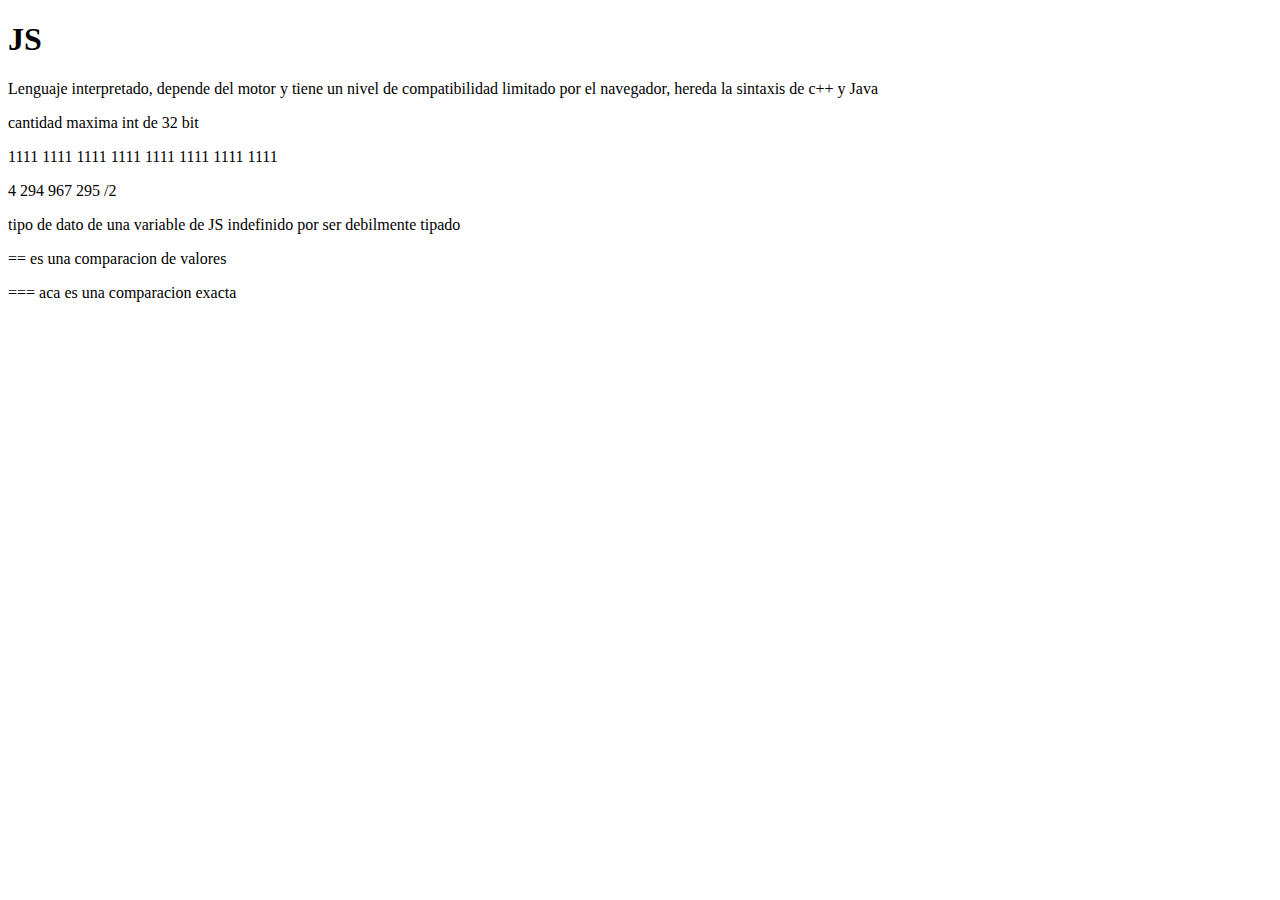
<file: clase#4/index.html>
<!DOCTYPE html>
<html lang="en">

<head>
    <meta charset="UTF-8">
    <meta name="viewport" content="width=device-width, initial-scale=1.0">
    <title>JAVASCRIPT</title>
    <script src="script.js"></script>
</head>

<body>
    <h1>JS</h1>
    <p>Lenguaje interpretado, depende del motor y tiene un nivel de compatibilidad limitado por el navegador, hereda la sintaxis de c++ y Java</p>
    <p>cantidad maxima int de 32 bit </p>
    <p>1111 1111 1111 1111 1111 1111 1111 1111</p>
    <p>4 294 967 295 /2</p>
    <p>tipo de dato de una variable de JS indefinido por ser debilmente tipado</p>
    <p> == es una comparacion de valores</p>
    <p> === aca es una comparacion exacta</p>

</body>

</html>
</file>
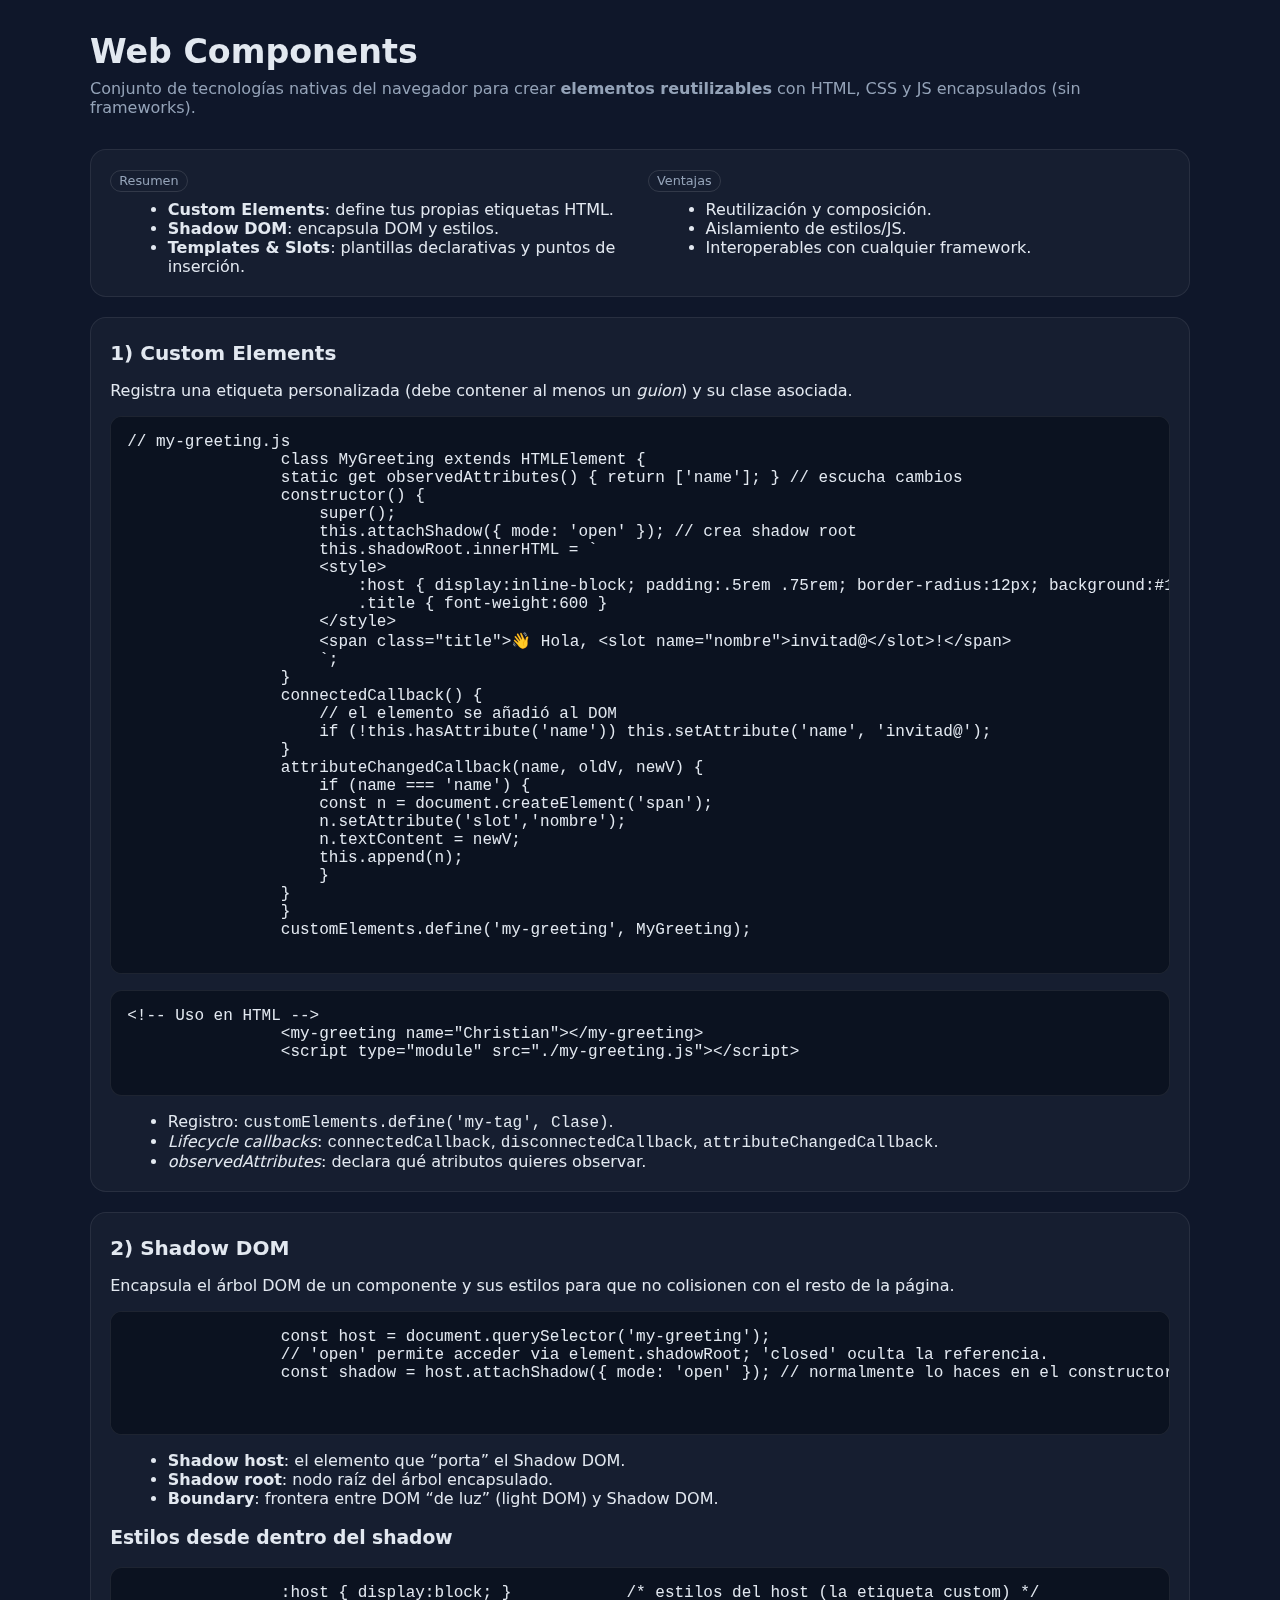
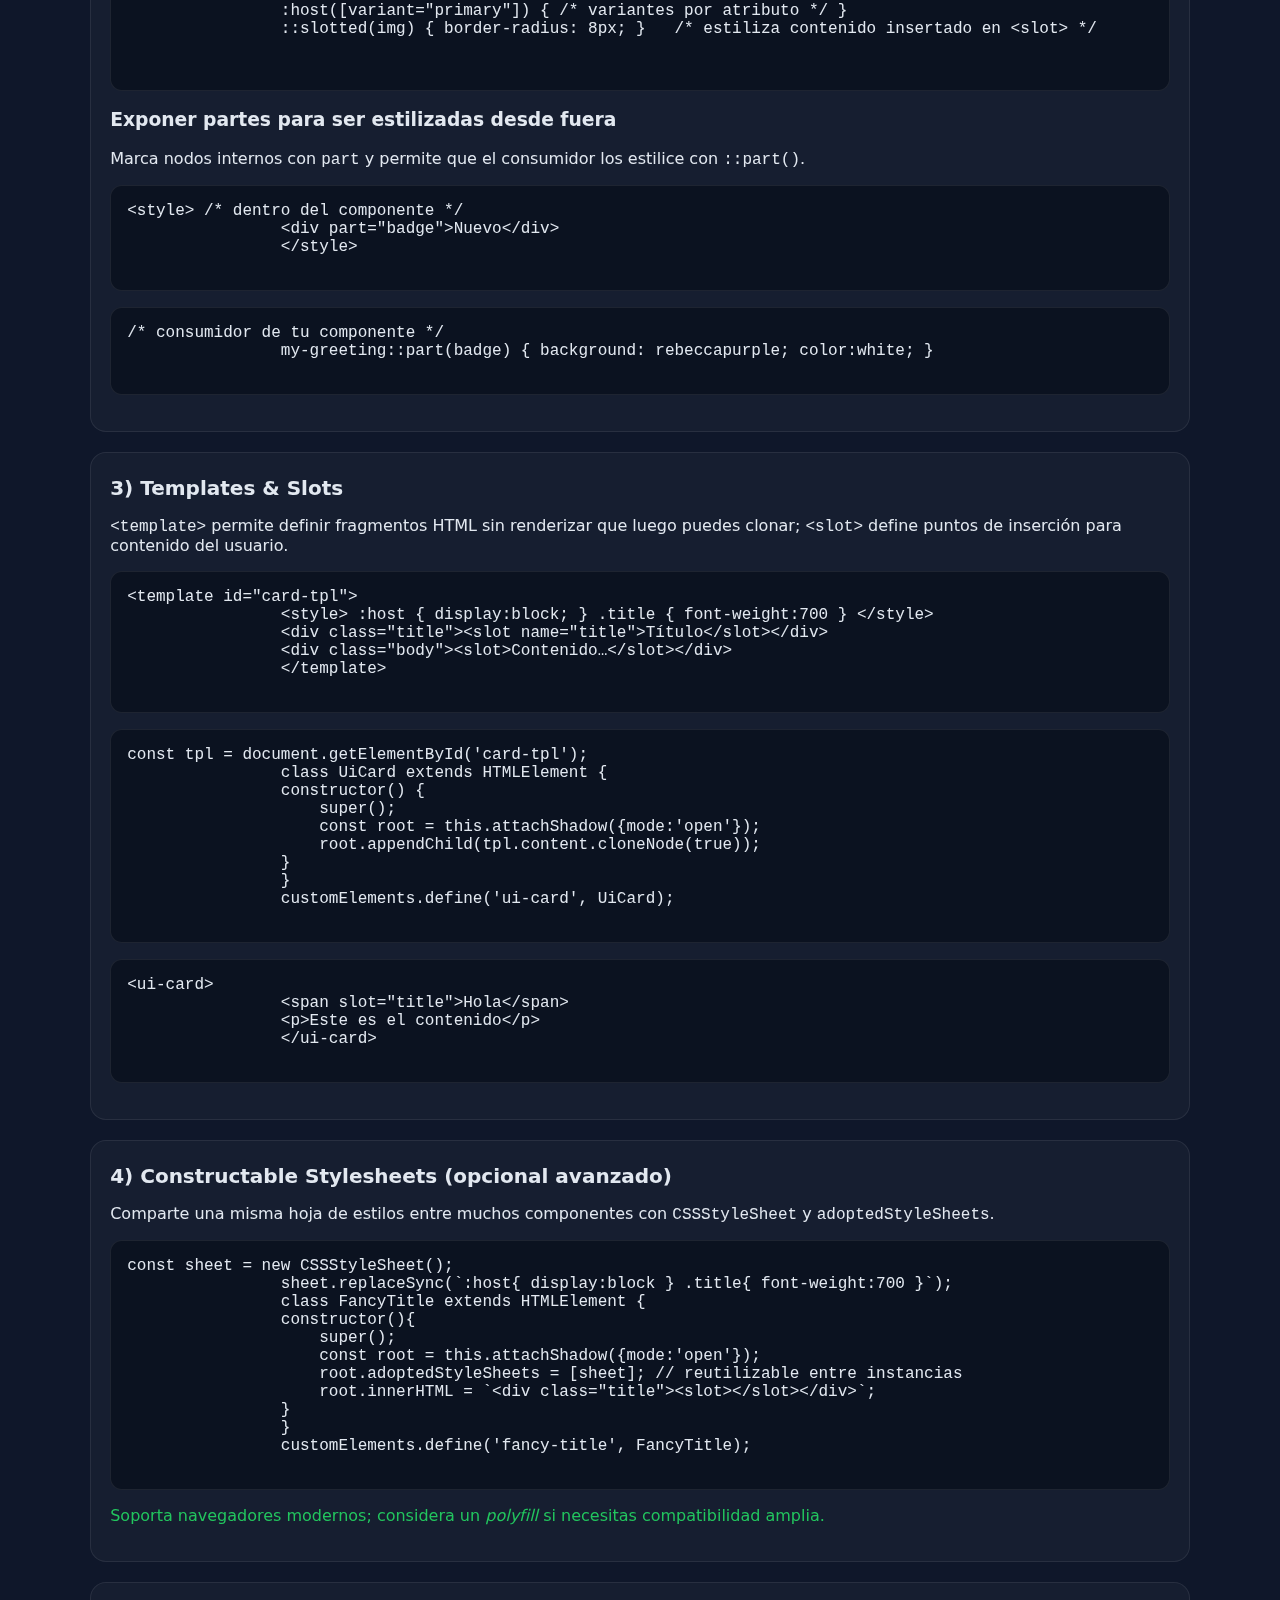
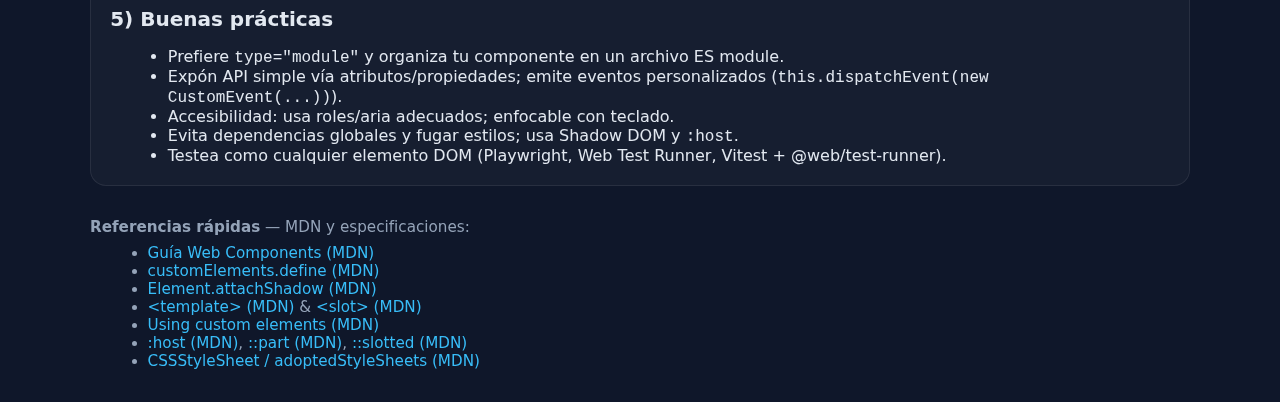
<file: Clase#5/index.html>
<!DOCTYPE html>
<html lang="es">

<head>
    <meta charset="UTF-8" />
    <meta name="viewport" content="width=device-width, initial-scale=1" />
    <title>Guía rápida de Web Components</title>
    <style>
         :root {
            --bg: #0f172a;
            --fg: #e2e8f0;
            --muted: #94a3b8;
            --brand: #38bdf8;
        }
        
        html,
        body {
            margin: 0;
            font-family: system-ui, -apple-system, Segoe UI, Roboto, Inter, Ubuntu, "Helvetica Neue", Arial;
            background: var(--bg);
            color: var(--fg);
        }
        
        main {
            max-width: 1100px;
            margin: auto;
            padding: 2rem;
        }
        
        h1 {
            font-size: clamp(1.8rem, 2.6vw, 2.6rem);
            margin: 0 0 .5rem
        }
        
        p.lead {
            color: var(--muted);
            margin: .25rem 0 2rem
        }
        
        section {
            background: rgba(255, 255, 255, .03);
            border: 1px solid rgba(255, 255, 255, .08);
            border-radius: 16px;
            padding: 1.25rem 1.2rem;
            margin: 1rem 0 1.25rem
        }
        
        h2 {
            margin: .2rem 0 1rem;
            font-size: 1.25rem
        }
        
        code,
        pre {
            font-family: ui-monospace, SFMono-Regular, Menlo, Monaco, Consolas, "Liberation Mono", "Courier New", monospace;
        }
        
        pre {
            background: #0b1220;
            border: 1px solid rgba(255, 255, 255, .08);
            padding: 1rem;
            border-radius: 12px;
            overflow: auto
        }
        
        ul {
            margin: .5rem 0 0 1.1rem;
        }
        
        a {
            color: var(--brand);
            text-decoration: none;
        }
        
        a:hover {
            text-decoration: underline;
        }
        
        .grid {
            display: grid;
            gap: 1rem;
            grid-template-columns: repeat(auto-fit, minmax(280px, 1fr));
        }
        
        .tag {
            display: inline-block;
            padding: .15rem .5rem;
            border: 1px solid rgba(255, 255, 255, .12);
            border-radius: 999px;
            font-size: .8rem;
            color: var(--muted);
        }
        
        footer {
            margin-top: 2rem;
            color: var(--muted);
            font-size: .95rem
        }
        
        .ok {
            color: #22c55e;
        }
    </style>
</head>

<body>
    <main>
        <h1>Web Components</h1>
        <p class="lead">
            Conjunto de tecnologías nativas del navegador para crear <strong>elementos reutilizables</strong> con HTML, CSS y JS encapsulados (sin frameworks).
        </p>
        <section>
            <div class="grid">
                <div>
                    <span class="tag">Resumen</span>
                    <ul>
                        <li><strong>Custom Elements</strong>: define tus propias etiquetas HTML.</li>
                        <li><strong>Shadow DOM</strong>: encapsula DOM y estilos.</li>
                        <li><strong>Templates & Slots</strong>: plantillas declarativas y puntos de inserción.</li>
                    </ul>
                </div>
                <div>
                    <span class="tag">Ventajas</span>
                    <ul>
                        <li>Reutilización y composición.</li>
                        <li>Aislamiento de estilos/JS.</li>
                        <li>Interoperables con cualquier framework.</li>
                    </ul>
                </div>
            </div>
        </section>

        <!-- CUSTOM ELEMENTS -->
        <section>
            <h2>1) Custom Elements</h2>
            <p>Registra una etiqueta personalizada (debe contener al menos un <em>guion</em>) y su clase asociada.</p>
            <pre><code class="language-js">// my-greeting.js
                class MyGreeting extends HTMLElement {
                static get observedAttributes() { return ['name']; } // escucha cambios
                constructor() {
                    super();
                    this.attachShadow({ mode: 'open' }); // crea shadow root
                    this.shadowRoot.innerHTML = `
                    &lt;style&gt;
                        :host { display:inline-block; padding:.5rem .75rem; border-radius:12px; background:#111827; }
                        .title { font-weight:600 }
                    &lt;/style&gt;
                    &lt;span class="title"&gt;👋 Hola, &lt;slot name="nombre"&gt;invitad@&lt;/slot&gt;!&lt;/span&gt;
                    `;
                }
                connectedCallback() {
                    // el elemento se añadió al DOM
                    if (!this.hasAttribute('name')) this.setAttribute('name', 'invitad@');
                }
                attributeChangedCallback(name, oldV, newV) {
                    if (name === 'name') {
                    const n = document.createElement('span');
                    n.setAttribute('slot','nombre');
                    n.textContent = newV;
                    this.append(n);
                    }
                }
                }
                customElements.define('my-greeting', MyGreeting);
            </code></pre>

            <pre><code class="language-html">&lt;!-- Uso en HTML --&gt;
                &lt;my-greeting name="Christian"&gt;&lt;/my-greeting&gt;
                &lt;script type="module" src="./my-greeting.js"&gt;&lt;/script&gt;
            </code></pre>

            <ul>
                <li>Registro: <code>customElements.define('my-tag', Clase)</code>.</li>
                <li><em>Lifecycle callbacks</em>: <code>connectedCallback</code>, <code>disconnectedCallback</code>, <code>attributeChangedCallback</code>.</li>
                <li><em>observedAttributes</em>: declara qué atributos quieres observar.</li>
            </ul>
        </section>

        <!-- SHADOW DOM -->
        <section>
            <h2>2) Shadow DOM</h2>
            <p>Encapsula el árbol DOM de un componente y sus estilos para que no colisionen con el resto de la página.</p>
            <pre>
                <code class="language-js">const host = document.querySelector('my-greeting');
                // 'open' permite acceder via element.shadowRoot; 'closed' oculta la referencia.
                const shadow = host.attachShadow({ mode: 'open' }); // normalmente lo haces en el constructor
                </code>
            </pre>
            <ul>
                <li><strong>Shadow host</strong>: el elemento que “porta” el Shadow DOM.</li>
                <li><strong>Shadow root</strong>: nodo raíz del árbol encapsulado.</li>
                <li><strong>Boundary</strong>: frontera entre DOM “de luz” (light DOM) y Shadow DOM.</li>
            </ul>
            <h3>Estilos desde dentro del shadow</h3>
            <pre>
                <code class="language-css">:host { display:block; }            /* estilos del host (la etiqueta custom) */
                :host([variant="primary"]) { /* variantes por atributo */ }
                ::slotted(img) { border-radius: 8px; }   /* estiliza contenido insertado en &lt;slot&gt; */
                </code>
            </pre>

            <h3>Exponer partes para ser estilizadas desde fuera</h3>
            <p>Marca nodos internos con <code>part</code> y permite que el consumidor los estilice con <code>::part()</code>.</p>
            <pre><code class="language-html">&lt;style&gt; /* dentro del componente */
                &lt;div part="badge"&gt;Nuevo&lt;/div&gt;
                &lt;/style&gt;
            </code></pre>
            <pre><code class="language-css">/* consumidor de tu componente */
                my-greeting::part(badge) { background: rebeccapurple; color:white; }
            </code></pre>
        </section>

        <!-- TEMPLATES & SLOTS -->
        <section>
            <h2>3) Templates &amp; Slots</h2>
            <p><code>&lt;template&gt;</code> permite definir fragmentos HTML sin renderizar que luego puedes clonar; <code>&lt;slot&gt;</code> define puntos de inserción para contenido del usuario.</p>
            <pre><code class="language-html">&lt;template id="card-tpl"&gt;
                &lt;style&gt; :host { display:block; } .title { font-weight:700 } &lt;/style&gt;
                &lt;div class="title"&gt;&lt;slot name="title"&gt;Título&lt;/slot&gt;&lt;/div&gt;
                &lt;div class="body"&gt;&lt;slot&gt;Contenido…&lt;/slot&gt;&lt;/div&gt;
                &lt;/template&gt;
            </code></pre>
            <pre><code class="language-js">const tpl = document.getElementById('card-tpl');
                class UiCard extends HTMLElement {
                constructor() {
                    super();
                    const root = this.attachShadow({mode:'open'});
                    root.appendChild(tpl.content.cloneNode(true));
                }
                }
                customElements.define('ui-card', UiCard);
            </code></pre>
            <pre><code class="language-html">&lt;ui-card&gt;
                &lt;span slot="title"&gt;Hola&lt;/span&gt;
                &lt;p&gt;Este es el contenido&lt;/p&gt;
                &lt;/ui-card&gt;
            </code></pre>
        </section>

        <!-- STYLESHEETS CONSTRUCTIBLES -->
        <section>
            <h2>4) Constructable Stylesheets (opcional avanzado)</h2>
            <p>Comparte una misma hoja de estilos entre muchos componentes con <code>CSSStyleSheet</code> y <code>adoptedStyleSheets</code>.</p>
            <pre><code class="language-js">const sheet = new CSSStyleSheet();
                sheet.replaceSync(`:host{ display:block } .title{ font-weight:700 }`);
                class FancyTitle extends HTMLElement {
                constructor(){
                    super();
                    const root = this.attachShadow({mode:'open'});
                    root.adoptedStyleSheets = [sheet]; // reutilizable entre instancias
                    root.innerHTML = `&lt;div class="title"&gt;&lt;slot&gt;&lt;/slot&gt;&lt;/div&gt;`;
                }
                }
                customElements.define('fancy-title', FancyTitle);
            </code></pre>
            <p class="ok">Soporta navegadores modernos; considera un <em>polyfill</em> si necesitas compatibilidad amplia.</p>
        </section>

        <!-- BUENAS PRÁCTICAS -->
        <section>
            <h2>5) Buenas prácticas</h2>
            <ul>
                <li>Prefiere <code>type="module"</code> y organiza tu componente en un archivo ES module.</li>
                <li>Expón API simple vía atributos/propiedades; emite eventos personalizados (<code>this.dispatchEvent(new CustomEvent(...))</code>).</li>
                <li>Accesibilidad: usa roles/aria adecuados; enfocable con teclado.</li>
                <li>Evita dependencias globales y fugar estilos; usa Shadow DOM y <code>:host</code>.</li>
                <li>Testea como cualquier elemento DOM (Playwright, Web Test Runner, Vitest + @web/test-runner).</li>
            </ul>
        </section>

        <!-- ENLACES -->
        <footer>
            <strong>Referencias rápidas</strong> — MDN y especificaciones:
            <ul>
                <li><a href="https://developer.mozilla.org/en-US/docs/Web/API/Web_components" target="_blank" rel="noreferrer">Guía Web Components (MDN)</a></li>
                <li><a href="https://developer.mozilla.org/en-US/docs/Web/API/CustomElementRegistry/define" target="_blank" rel="noreferrer">customElements.define (MDN)</a></li>
                <li><a href="https://developer.mozilla.org/en-US/docs/Web/API/Element/attachShadow" target="_blank" rel="noreferrer">Element.attachShadow (MDN)</a></li>
                <li><a href="https://developer.mozilla.org/en-US/docs/Web/HTML/Reference/Elements/template" target="_blank" rel="noreferrer">&lt;template&gt; (MDN)</a> &amp; <a href="https://developer.mozilla.org/en-US/docs/Web/HTML/Reference/Elements/slot"
                        target="_blank" rel="noreferrer">&lt;slot&gt; (MDN)</a></li>
                <li><a href="https://developer.mozilla.org/en-US/docs/Web/API/Web_components/Using_custom_elements" target="_blank" rel="noreferrer">Using custom elements (MDN)</a></li>
                <li><a href="https://developer.mozilla.org/en-US/docs/Web/CSS/%3Ahost" target="_blank" rel="noreferrer">:host (MDN)</a>, <a href="https://developer.mozilla.org/en-US/docs/Web/CSS/%3A%3Apart" target="_blank" rel="noreferrer">::part (MDN)</a>,
                    <a href="https://developer.mozilla.org/en-US/docs/Web/CSS/%3A%3Aslotted" target="_blank" rel="noreferrer">::slotted (MDN)</a></li>
                <li><a href="https://developer.mozilla.org/en-US/docs/Web/API/CSSStyleSheet/CSSStyleSheet" target="_blank" rel="noreferrer">CSSStyleSheet / adoptedStyleSheets (MDN)</a></li>
            </ul>
        </footer>
    </main>
</body>

</html>
</file>
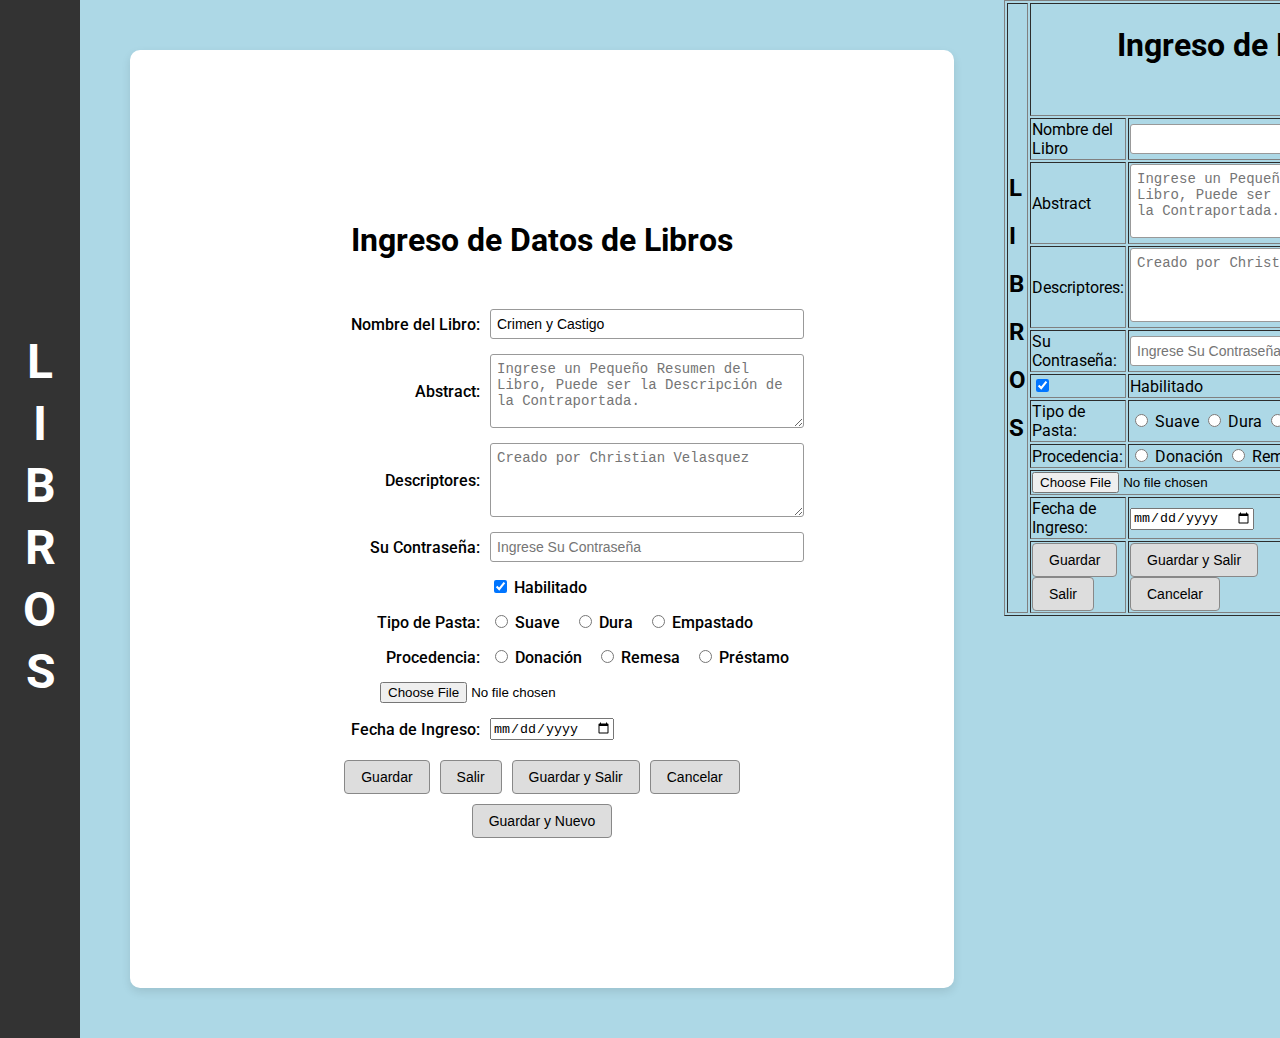
<file: Laboratorio#1/index.html>
<!DOCTYPE html>
<html lang="es">
<head>
    <meta charset="UTF-8">
    <meta name="viewport" content="width=device-width, initial-scale=1.0">
    <title>LABORATORIO #1</title>
    <link href="https://fonts.googleapis.com/css2?family=Roboto&display=swap" rel="stylesheet">
    <link rel="stylesheet" href="style.css">
</head>
<body>
    <nav>
        <div>LIBROS</div>
    </nav>

    <main>
        <form action="" method="post">
            <h1>Ingreso de Datos de Libros</h1>

            <div class="form">
                <label for="name">Nombre del Libro:</label>
                <input type="text" id="name" value="Crimen y Castigo" placeholder="Ingrese Su Libro"> 
            </div>

            <div class="form">
                <label for="abstract">Abstract:</label>
                <textarea id="abstract" placeholder="Ingrese un Pequeño Resumen del Libro, Puede ser la Descripción de la Contraportada."></textarea>
            </div>

            <div class="form">
                <label for="descrip">Descriptores:</label>
                <textarea id="descrip" placeholder="Creado por Christian Velasquez"></textarea>
            </div>

            <div class="form">
                <label for="pass">Su Contrase&ntilde;a:</label>
                <input type="password" id="pass" placeholder="Ingrese Su Contrase&ntilde;a">
            </div>

            <div class="form checkbox">
                <div class="group">
                    <input type="checkbox" id="cbh" checked>
                    <label for="cbh">Habilitado</label>
                </div> 
            </div>

            <div class="form">
                <label>Tipo de Pasta:</label>
                <div class="group">
                    <input type="radio" name="pasta" id="suave" value="Suave">
                    <label for="suave">Suave</label>
                    <input type="radio" name="pasta" id="dura" value="Dura"z>
                    <label for="dura">Dura</label>
                    <input type="radio" name="pasta" id="empastado"value="Empastado">
                    <label for="empastado">Empastado</label>
                </div>
            </div>

            <div class="form">
                <label>Procedencia:</label>
                <div class="group">
                    <input type="radio" id="donacion" name="procedencia" value="Donación">
                    <label for="donacion">Donación</label>
                    <input type="radio" id="remesa" name="procedencia" value="Remesa">
                    <label for="remesa">Remesa</label>
                    <input type="radio" id="prestamo" name="procedencia" value="Préstamo">
                    <label for="prestamo">Préstamo</label>
                </div>
            </div>

            <div class="img">
                <input type="file" id="imagen">
            </div>

            <div class="form">
                <label for="idate">Fecha de Ingreso: </label>
                <input type="date" name="idate" id="idate">
            </div>

            <div class="buttons">
                <button type="button">Guardar</button>
                <button type="button">Salir</button>
                <button type="button">Guardar y Salir</button>
                <button type="reset">Cancelar</button>
                <button type="submit">Guardar y Nuevo</button>
            </div>
        </form>
    </main>

    <footer>
        <form action="" method="post">
            <table border="1">
                <tr>
                    <td rowspan="12">
                        <h2>L <br></h2>
                        <h2>I <br></h2>
                        <h2>B <br></h2>
                        <h2>R <br></h2>
                        <h2>O <br></h2>
                        <h2>S <br></h2>
                    </td>
                    <td colspan="3">
                        <h1>Ingreso de Datos</h1>
                    </td>
                </tr>

                <tr>
                    <td>
                        <label for="name2">Nombre del Libro</label>
                    </td>
                    <td colspan="2">
                        <input type="text" name="name2" id="name2">
                    </td>
                </tr>

                <tr>
                    <td>
                        <label for="abstrtact2">Abstract</label>
                    </td>
                    <td colspan="2">
                        <textarea id="abstract2" placeholder="Ingrese un Pequeño Resumen del Libro, Puede ser la Descripción de la Contraportada."></textarea>
                    </td>
                </tr>

                <tr>
                    <td>
                        <label for="descrip2">Descriptores:</label>
                    </td>
                    <td colspan="2">
                        <textarea id="descrip2" placeholder="Creado por Christian Velasquez"></textarea>
                    </td>
                </tr>

                <tr>
                    <td>
                        <label for="pass2">Su Contrase&ntilde;a:</label>
                    </td>
                    <td colspan="2">
                        <input type="password" id="pass2" placeholder="Ingrese Su Contrase&ntilde;a">
                    </td>
                </tr>

                <tr>
                    <td>
                        <input type="checkbox" id="cbh" checked>
                    </td>
                    <td colspan="2">
                        <label for="cbh">Habilitado</label>
                    </td>
                </tr>

                <tr>
                    <td>
                        <label>Tipo de Pasta:</label>
                    </td>
                    <td colspan="2">
                        <input type="radio" name="pasta" id="suave" value="Suave">
                        <label for="suave">Suave</label>
                        <input type="radio" name="pasta" id="dura" value="Dura"z>
                        <label for="dura">Dura</label>
                        <input type="radio" name="pasta" id="empastado"value="Empastado">
                        <label for="empastado">Empastado</label>
                    </td>
                </tr>

                <tr>
                    <td>
                        <label>Procedencia:</label>
                    </td>
                    <td colspan="2">
                        <input type="radio" id="donacion" name="procedencia" value="Donación">
                        <label for="donacion">Donación</label>
                        <input type="radio" id="remesa" name="procedencia" value="Remesa">
                        <label for="remesa">Remesa</label>
                        <input type="radio" id="prestamo" name="procedencia" value="Préstamo">
                        <label for="prestamo">Préstamo</label>
                    </td>
                </tr>

                <tr>
                    <td colspan="3">
                        <input type="file" id="imagen">
                    </td>
                </tr>

                <tr>
                    <td>
                        <label for="idate">Fecha de Ingreso: </label>
                    </td>
                    <td colspan="2">
                        <input type="date" name="idate" id="idate">
                    </td>
                </tr>

                <tr>
                    <td colspan="1">
                        <button type="button">Guardar</button>
                        <button type="button">Salir</button>
                    </td>
                    <td colspan="1">
                        <button type="button">Guardar y Salir</button>
                        <button type="reset">Cancelar</button>
                    </td>
                    <td colspan="1">
                        <button type="submit">Guardar y Nuevo</button>
                    </td>
                </tr>
            </table>
        </form>
    </footer>
</body>
</html>
</file>
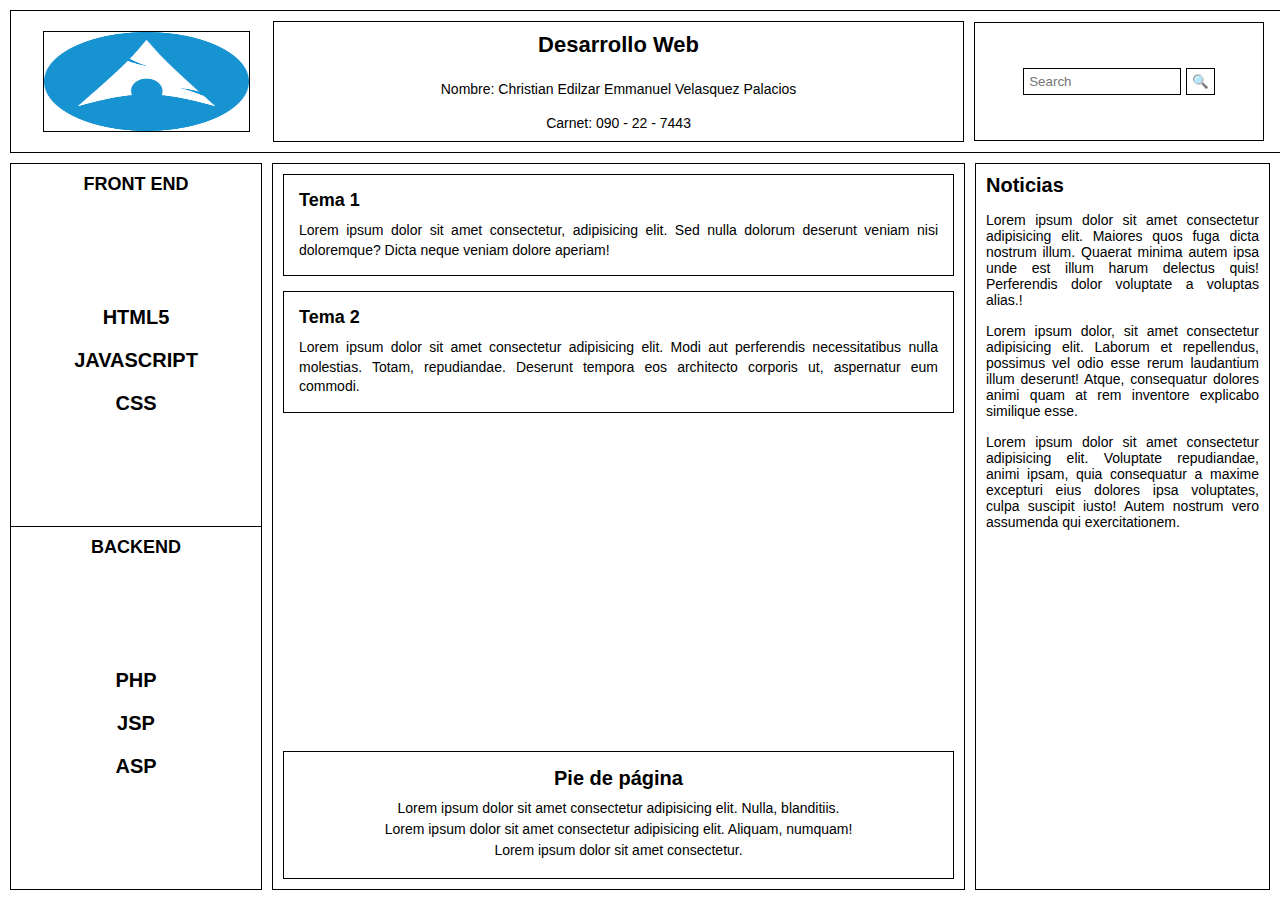
<file: Laboratorio#2/index.html>
<!DOCTYPE html>
<html lang="es">

<head>
    <meta charset="UTF-8">
    <meta name="viewport" content="width=device-width, initial-scale=1.0">
    <title>Laboratorio #2</title>
    <link rel="stylesheet" href="css/styles.css">
</head>

<body>
    <header>
        <div class="cLogo">
            <img src="assets/images/logo.webp" alt="Logo">
        </div>

        <div class="cTitulo">
            <h1>Desarrollo Web</h1>
            <br>
            <p>Nombre: Christian Edilzar Emmanuel Velasquez Palacios</p>
            <br>
            <p>Carnet: 090 - 22 - 7443</p>
        </div>

        <div class="search">
            <input type="text" placeholder="Search">
            <button>🔍</button>
        </div>
    </header>

    <nav>
        <div class="menu">
            <h3>FRONT END</h3>
            <ul>
                <li><a href="https://developer.mozilla.org/es/docs/Web/HTML" target="_blank">HTML5</a></li>
                <li><a href="https://developer.mozilla.org/es/docs/Web/JavaScript" target="_blank">JAVASCRIPT</a></li>
                <li><a href="https://developer.mozilla.org/es/docs/Web/CSS" target="_blank">CSS</a></li>
            </ul>
        </div>

        <div class="menu">
            <h3>BACKEND</h3>
            <ul>
                <li><a href="https://www.php.net/" target="_blank">PHP</a></li>
                <li><a href="https://www.ibm.com/docs/es/dmrt/9.5.0?topic=files-javaserver-pages-jsp-technology" target="_blank">JSP</a></li>
                <li><a href="https://dotnet.microsoft.com/en-us/apps/aspnet" target="_blank">ASP</a></li>
            </ul>
        </div>
    </nav>

    <main>
        <div class="caja">
            <h3>Tema 1</h3>
            <p>Lorem ipsum dolor sit amet consectetur, adipisicing elit. Sed nulla dolorum deserunt veniam nisi doloremque? Dicta neque veniam dolore aperiam!</p>
        </div>

        <div class="caja">
            <h3>Tema 2</h3>
            <p>Lorem ipsum dolor sit amet consectetur adipisicing elit. Modi aut perferendis necessitatibus nulla molestias. Totam, repudiandae. Deserunt tempora eos architecto corporis ut, aspernatur eum commodi.</p>
        </div>

        <div class="pie">
            <h2>Pie de página</h2>
            <p>Lorem ipsum dolor sit amet consectetur adipisicing elit. Nulla, blanditiis.</p>
            <p>Lorem ipsum dolor sit amet consectetur adipisicing elit. Aliquam, numquam!</p>
            <p>Lorem ipsum dolor sit amet consectetur.</p>
        </div>
    </main>

    <aside>
        <div class="noticias">
            <h2>Noticias</h2>
            <p>Lorem ipsum dolor sit amet consectetur adipisicing elit. Maiores quos fuga dicta nostrum illum. Quaerat minima autem ipsa unde est illum harum delectus quis! Perferendis dolor voluptate a voluptas alias.!</p>
            <p>Lorem ipsum dolor, sit amet consectetur adipisicing elit. Laborum et repellendus, possimus vel odio esse rerum laudantium illum deserunt! Atque, consequatur dolores animi quam at rem inventore explicabo similique esse.</p>
            <p>Lorem ipsum dolor sit amet consectetur adipisicing elit. Voluptate repudiandae, animi ipsam, quia consequatur a maxime excepturi eius dolores ipsa voluptates, culpa suscipit iusto! Autem nostrum vero assumenda qui exercitationem.</p>
        </div>
    </aside>

</body>

</html>
</file>
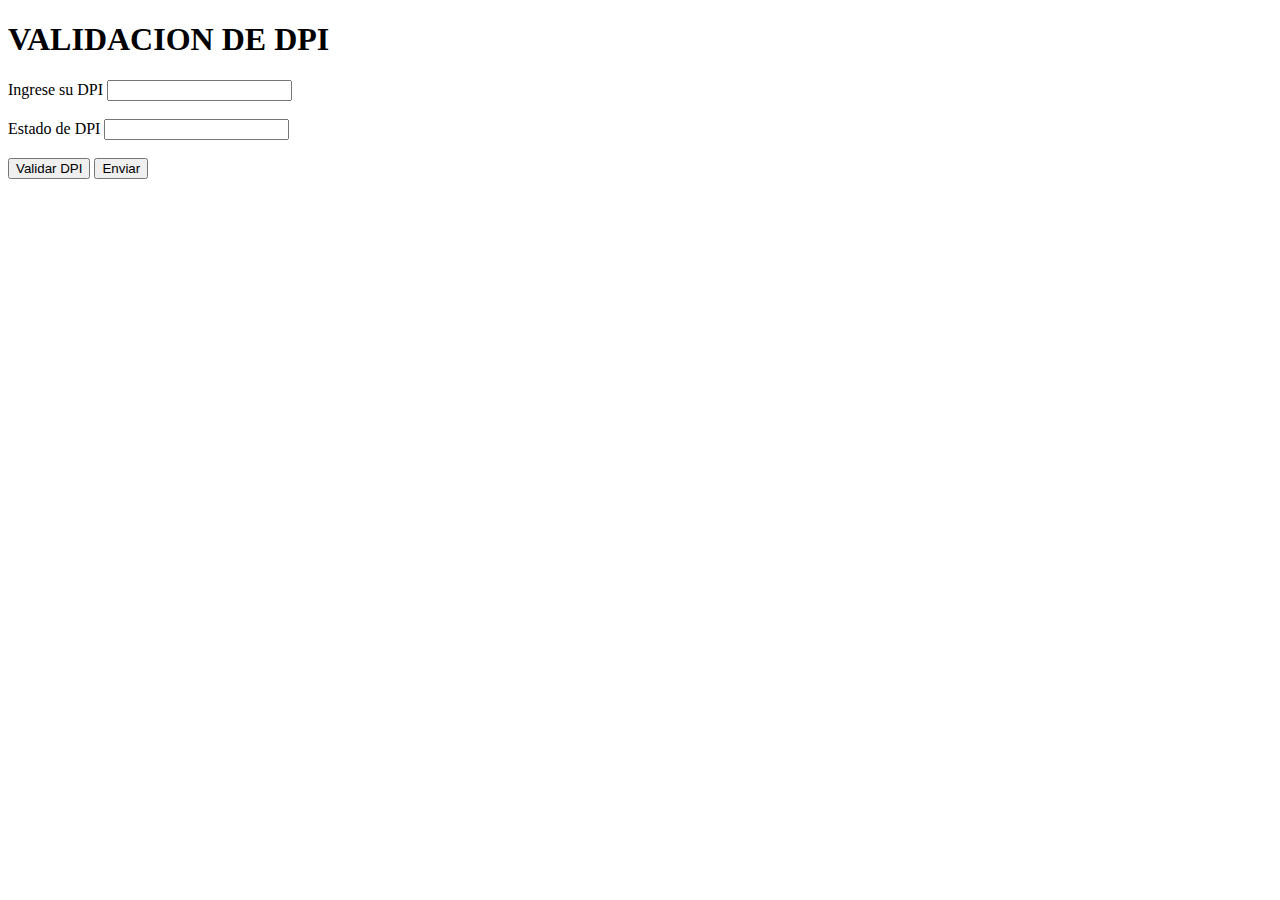
<file: laboratorio#4/index.html>
<!DOCTYPE html>
<html lang="en">

<head>
    <meta charset="UTF-8">
    <meta name="viewport" content="width=device-width, initial-scale=1.0">
    <title>REGISTRO</title>
    <link rel="stylesheet" href="main.scss">
    <script src="main.js"></script>
</head>

<body>
    <h1>VALIDACION DE DPI</h1>
    <form action="index.html" method="post">
        <label for="cui">Ingrese su DPI</label>
        <input type="number" name="cui" id="cui" onchange="this.validarCUI">
        <br>
        <br>
        <label for="status">Estado de DPI</label>
        <input type="text" name="status" id="status">
        <br>
        <br>
        <button>Validar DPI</button>
        <input type="submit" id="btnsend" value="Enviar">
    </form>
</body>

</html>
</file>
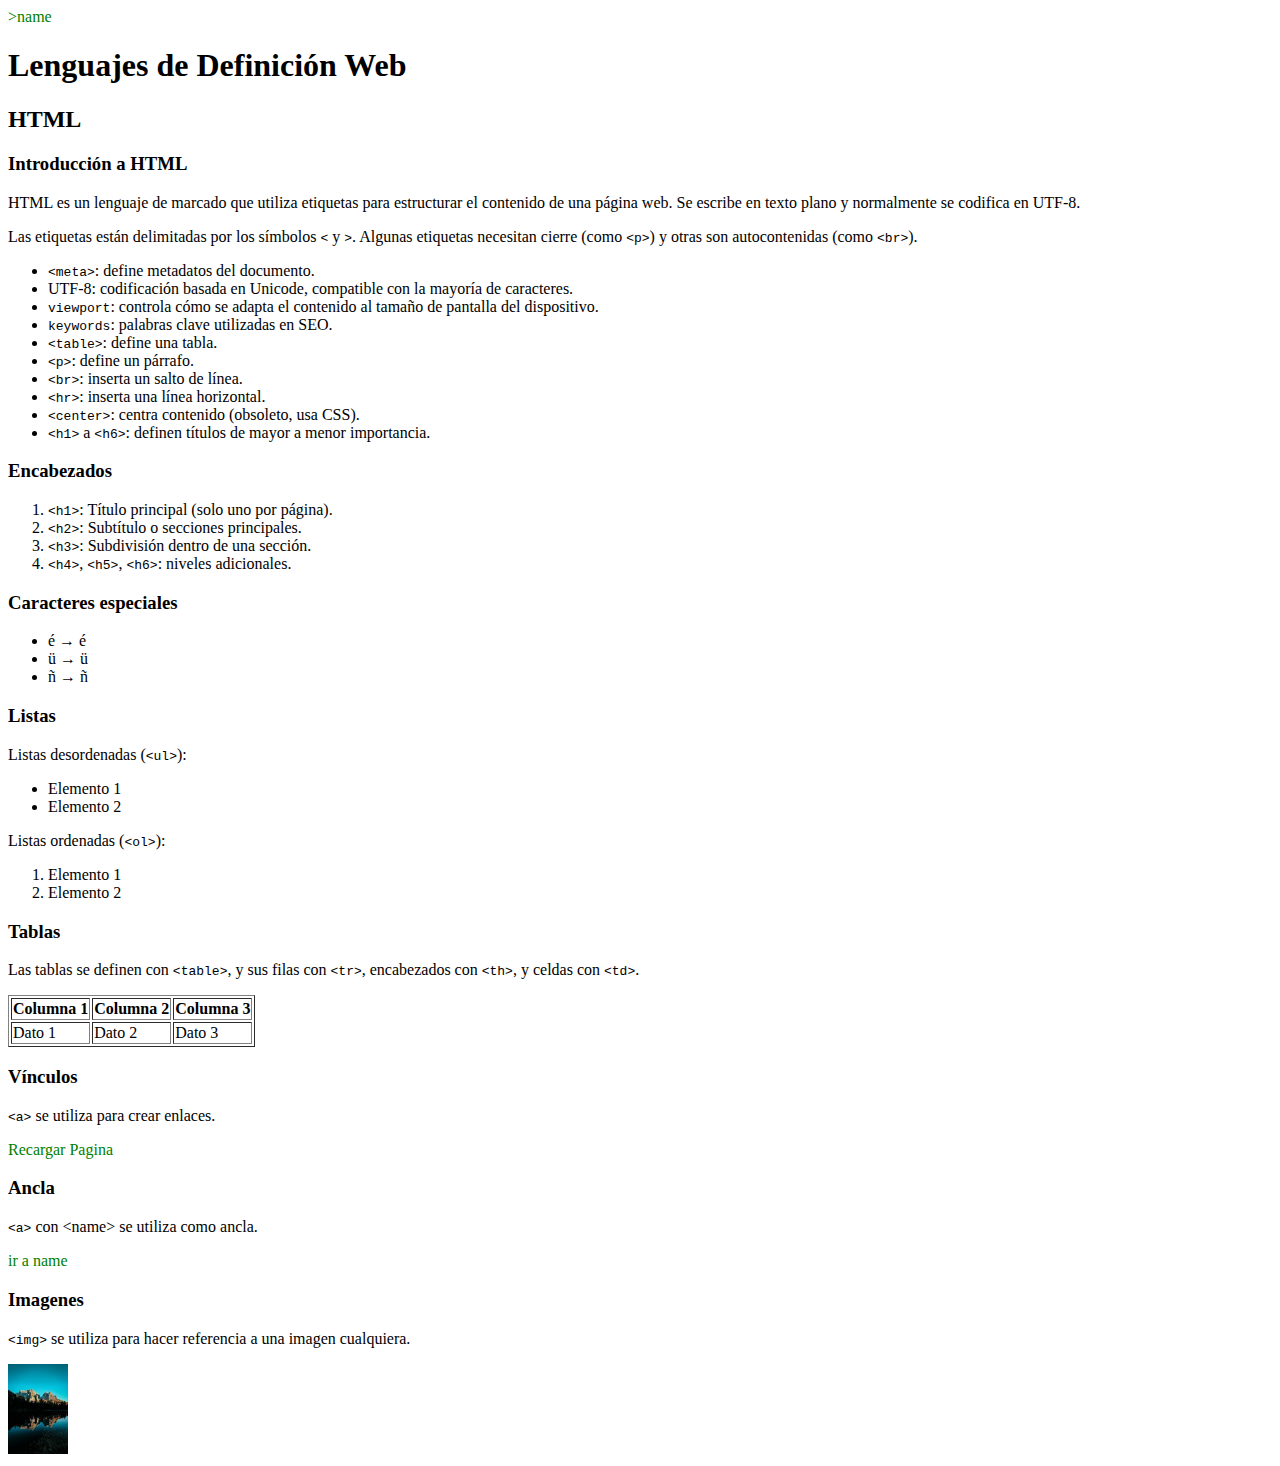
<file: Clase2.html>
<!DOCTYPE html>
<html lang="en">
<head>
    <meta charset="UTF-8">
    <meta name="viewport" content="width=device-width, initial-scale=1.0">
    <title>CLASE 2</title>
</head>
<body>
    <a id="name"</a>>name</a>
    <h1>Lenguajes de Definición Web</h1>
    <h2>HTML</h2>
    <h3>Introducción a HTML</h3>
    <p>HTML es un lenguaje de marcado que utiliza etiquetas para estructurar el contenido de una página web. Se escribe en texto plano y normalmente se codifica en UTF-8.</p>
    <p>Las etiquetas están delimitadas por los símbolos <code>&lt;</code> y <code>&gt;</code>. Algunas etiquetas necesitan cierre (como <code>&lt;p&gt;</code>) y otras son autocontenidas (como <code>&lt;br&gt;</code>).</p>

    <ul>
        <li><code>&lt;meta&gt;</code>: define metadatos del documento.</li>
        <li>UTF-8: codificación basada en Unicode, compatible con la mayoría de caracteres.</li>
        <li><code>viewport</code>: controla cómo se adapta el contenido al tamaño de pantalla del dispositivo.</li>
        <li><code>keywords</code>: palabras clave utilizadas en SEO.</li>
        <li><code>&lt;table&gt;</code>: define una tabla.</li>
        <li><code>&lt;p&gt;</code>: define un párrafo.</li>
        <li><code>&lt;br&gt;</code>: inserta un salto de línea.</li>
        <li><code>&lt;hr&gt;</code>: inserta una línea horizontal.</li>
        <li><code>&lt;center&gt;</code>: centra contenido (obsoleto, usa CSS).</li>
        <li><code>&lt;h1&gt;</code> a <code>&lt;h6&gt;</code>: definen títulos de mayor a menor importancia.</li>
    </ul>

    <h3>Encabezados</h3>
    <ol>
        <li><code>&lt;h1&gt;</code>: Título principal (solo uno por página).</li>
        <li><code>&lt;h2&gt;</code>: Subtítulo o secciones principales.</li>
        <li><code>&lt;h3&gt;</code>: Subdivisión dentro de una sección.</li>
        <li><code>&lt;h4&gt;</code>, <code>&lt;h5&gt;</code>, <code>&lt;h6&gt;</code>: niveles adicionales.</li>
    </ol>

    <h3>Caracteres especiales</h3>
    <ul>
        <li>&eacute; → é</li>
        <li>&uuml; → ü</li>
        <li>&ntilde; → ñ</li>
    </ul>

    <h3>Listas</h3>
    <p>Listas desordenadas (<code>&lt;ul&gt;</code>):</p>
    <ul>
        <li>Elemento 1</li>
        <li>Elemento 2</li>
    </ul>

    <p>Listas ordenadas (<code>&lt;ol&gt;</code>):</p>
    <ol>
        <li>Elemento 1</li>
        <li>Elemento 2</li>
    </ol>
    
    <h3>Tablas</h3>
    <p>Las tablas se definen con <code>&lt;table&gt;</code>, y sus filas con <code>&lt;tr&gt;</code>, encabezados con <code>&lt;th&gt;</code>, y celdas con <code>&lt;td&gt;</code>.</p>
    <table border="1">
        <tr>
            <th>Columna 1</th>
            <th>Columna 2</th>
            <th>Columna 3</th>
        </tr>
        <tr>
            <td>Dato 1</td>
            <td>Dato 2</td>
            <td>Dato 3</td>
        </tr>
    </table>

    <h3>Vínculos</h3>
    <p><code>&lt;a&gt;</code> se utiliza para crear enlaces.</p>
    <a href="#">Recargar Pagina</a>

    <h3>Ancla</h3>
    <p><code>&lt;a&gt;</code> con &lt;name&gt; se utiliza como ancla.</p>
    <a href="#name">ir a name</a>

    <h3>Imagenes</h3>
    <p><code>&lt;img&gt;</code> se utiliza para hacer referencia a una imagen cualquiera.</p>
    <img srcset="[data-uri]" alt="">
    <style>
        h1 {
            font-size: 2em;
        }
        a {
            text-decoration: none;
            color: green;
        }
        img{
            width: 60px;
        }
        img:hover{
            transition: 3s;
            width: 100px;
        }
    </style>
</body>

</html>
</file>
<file: Laboratorio#1/style.css>
body {
    font-family: 'Roboto', sans-serif;
    background-color: lightblue;
    margin: 0;
    padding: 0;
    display: flex;
    }

    nav {
    width: 80px;
    background-color: #333;
    color: white;
    writing-mode: vertical-rl;
    text-orientation: upright;
    display: flex;
    justify-content: center;
    align-items: center;
    font-size: 3rem;
    letter-spacing: 5px;
    font-weight: bold;
    }

    main {
    flex-grow: 1;
    background-color: white;
    padding: 150px;
    margin: 50px;
    border-radius: 10px;
    box-shadow: 0 4px 10px rgba(0, 0, 0, 0.1);
    max-width: 700px;
    }

    h1 {
    text-align: center;
    margin-bottom: 50px;
    }

    .form {
    display: flex;
    align-items: center;
    margin-bottom: 15px;
    }

    .form label {
    width: 200px;
    margin-right: 10px;
    font-weight: 500;
    text-align: right;
    }
    
    .img{
        margin-left: 100px;
        margin-bottom: 15px;
    }

    input[type="text"],
    input[type="password"],
    textarea {
    width: 300px;
    padding: 6px;
    border: 1px solid #999;
    border-radius: 3px;
    font-size: 14px;
    }

    textarea {
    resize: vertical;
    height: 60px;
    }

    .checkbox {
    margin-left: 210px;
    }

    .buttons {
    margin-top: 20px;
    display: flex;
    flex-wrap: wrap;
    gap: 10px;
    justify-content: center;
    }

    button {
    padding: 8px 16px;
    background-color: #ddd;
    border: 1px solid #888;
    border-radius: 4px;
    font-size: 14px;
    cursor: pointer;
    }

    button:hover {
    background-color: #bbb;
    }
</file>
<file: Laboratorio#2/css/styles.css>
@charset "UTF-8";
* {
  margin: 0;
  padding: 0;
  box-sizing: border-box;
  font-family: Arial, sans-serif;
}

body {
  display: grid;
  grid-template-areas: "header header header" "nav main aside";
  grid-template-columns: 20% 55% 25%;
  grid-template-rows: auto 1fr;
  min-height: 100vh;
  gap: 10px;
  padding: 10px;
}

/* ---------------- LOGO TITULO SEARCH ---------------- */
header {
  grid-area: header;
  display: grid;
  grid-template-columns: 20% 55% 25%;
  align-items: center;
  border: 1px solid #000;
  padding: 10px;
}
header .cLogo img {
  width: 207px;
  height: 101px;
  border: 1px solid #000;
  display: block;
  margin: 0 auto;
}
header .cTitulo {
  text-align: center;
  border: 1px solid #000;
  padding: 10px;
}
header .cTitulo h1 {
  font-size: 22px;
  margin-bottom: 5px;
}
header .cTitulo p {
  font-size: 14px;
}
header .search {
  margin-left: 10px;
  margin-right: 15px;
  display: flex;
  align-items: center;
  justify-content: center;
  border: 1px solid #000;
  padding: 45px;
}
header .search input {
  width: 80%;
  padding: 5px;
  border: 1px solid #000;
  margin-right: 5px;
}
header .search button {
  padding: 5px;
  border: 1px solid #000;
  background: white;
  cursor: pointer;
}

/* ---------------- MENÚ LATERAL ---------------- */
nav {
  grid-area: nav;
  display: flex;
  flex-direction: column;
  border: 1px solid #000;
  height: 100%;
  align-self: stretch;
}
nav .menu {
  flex: 1;
  padding: 10px;
  text-align: center;
  border-bottom: 1px solid #000;
  display: flex;
  flex-direction: column;
  justify-content: flex-start;
}
nav .menu h3 {
  font-size: 18px;
  margin-bottom: 10px;
}
nav .menu ul {
  list-style: none;
  font-size: 20px;
  font-weight: bold;
  flex-grow: 1;
  display: flex;
  flex-direction: column;
  justify-content: center;
}
nav .menu ul li {
  margin: 10px 0;
}
nav .menu ul li a {
  text-decoration: none;
  color: black;
}
nav .menu ul li a:hover {
  text-decoration: underline;
}
nav .menu:last-child {
  border-bottom: none;
}

/* ---------------- CONTENIDO PRINCIPAL ---------------- */
main {
  grid-area: main;
  display: flex;
  flex-direction: column;
  justify-content: flex-start;
  border: 1px solid #000;
  padding: 10px;
}
main .caja {
  border: 1px solid #000;
  padding: 15px;
  margin-bottom: 15px;
  background-color: white;
}
main .caja h3 {
  font-size: 18px;
  margin-bottom: 10px;
}
main .caja p {
  font-size: 14px;
  line-height: 1.4;
  text-align: justify;
}
main .pie {
  border: 1px solid #000;
  padding: 15px;
  margin-top: auto;
  width: 100%;
  text-align: center;
  background: white;
}
main .pie h2 {
  font-size: 20px;
  margin-bottom: 10px;
}
main .pie p {
  font-size: 14px;
  margin-bottom: 5px;
}

/* ---------------- NOTICIAS ---------------- */
aside {
  grid-area: aside;
  margin-right: 20px;
  border: 1px solid #000;
  padding: 10px;
  display: flex;
  flex-direction: column;
  justify-content: flex-start;
  height: 100%;
  align-self: stretch;
}
aside .noticias {
  flex: 1;
}
aside .noticias h2 {
  font-size: 20px;
  margin-bottom: 15px;
}
aside .noticias p {
  font-size: 14px;
  margin-bottom: 15px;
  text-align: justify;
}

@media screen and (min-width: 400px) and (max-width: 1000px) {
  body {
    display: grid;
    grid-template-areas: "header" "nav" "main" "aside";
    grid-template-columns: 1fr;
    grid-template-rows: auto auto auto auto;
  }
  header {
    grid-template-columns: 1fr;
    text-align: center;
  }
  header .cLogo img {
    width: 105px;
    height: 105px;
  }
  header .search {
    flex-direction: row;
    padding: 10px;
  }
  header .search input {
    width: 70%;
  }
  nav {
    flex-direction: row;
    flex-wrap: wrap;
  }
  nav .menu {
    width: 50%;
    border-bottom: 1px solid #000;
  }
  nav .menu:last-child {
    border-bottom: 1px solid #000;
  }
  nav .menu ul {
    flex-direction: column;
  }
  main {
    order: 3;
  }
  main .caja {
    margin-bottom: 10px;
  }
  main .pie {
    margin-top: 10px;
  }
  aside {
    order: 4;
    margin: 0;
  }
}/*# sourceMappingURL=styles.css.map */
</file>
